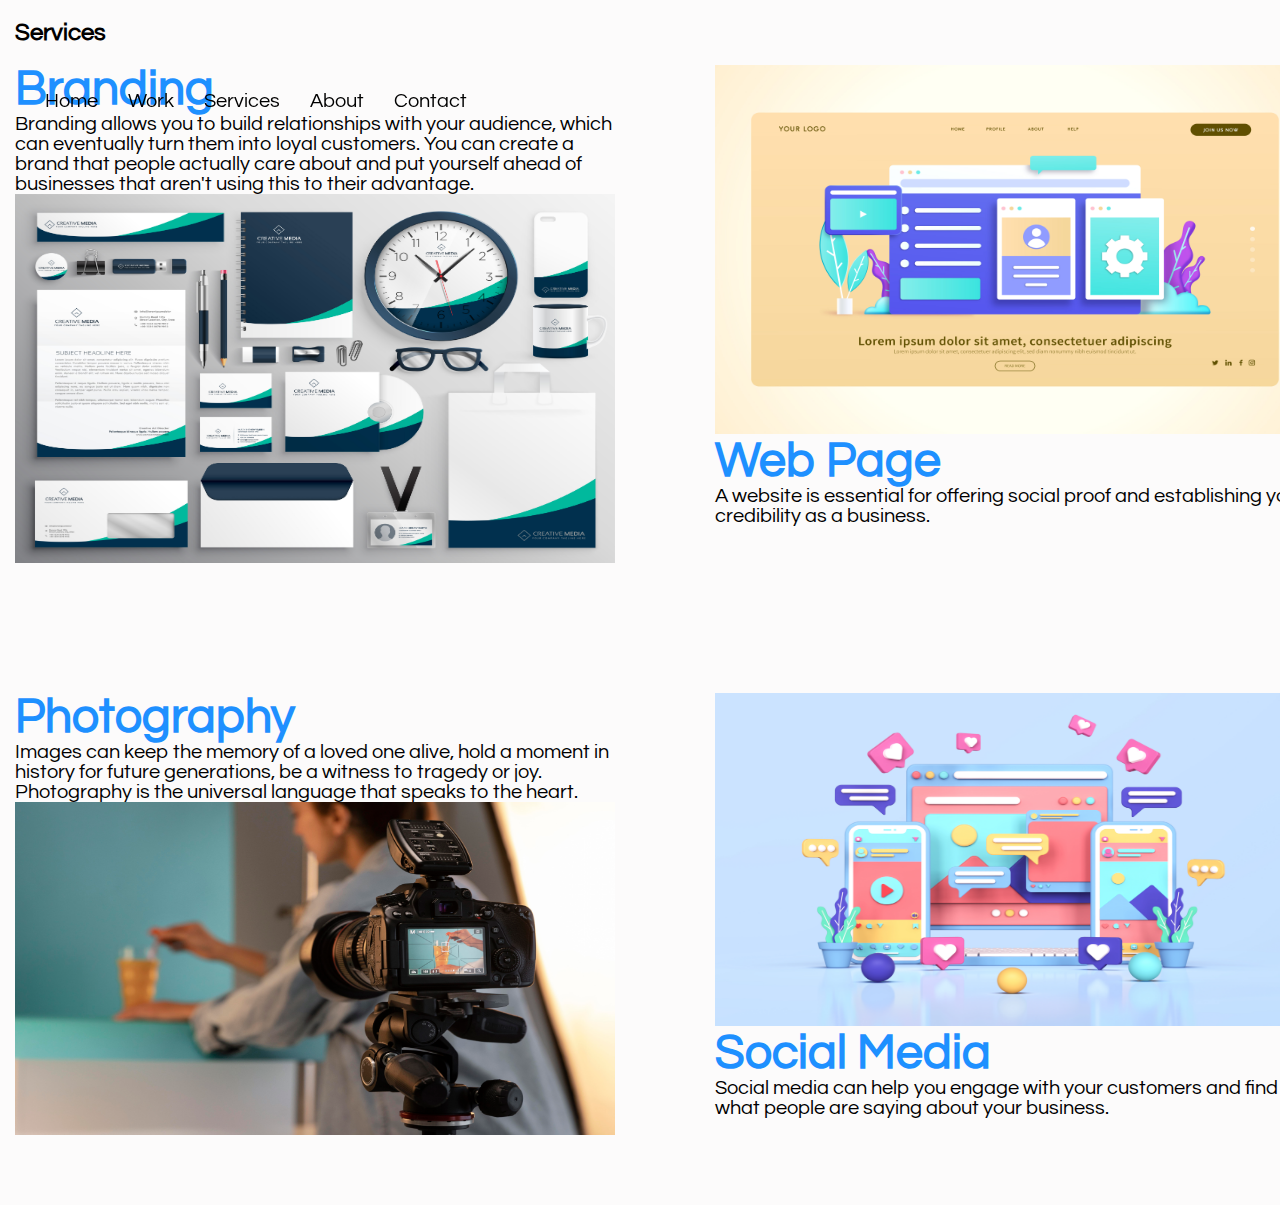
<file: services.html>
<!DOCTYPE html>
<html lang="en">

<head>
    <meta charset="UTF-8">
    <meta http-equiv="X-UA-Compatible" content="IE=edge">
    <meta name="viewport" content="width=device-width, initial-scale=1.0">
    <link rel="stylesheet" href="styles/main.css">
    <link rel="stylesheet" href="styles/hamburgers.css">
    <title>Services</title>
</head>

<body>
    <div id="page">
        <header id="header">
            <div class="header-container container">
                <a class="jotha-logo-container"><img class="jotha-logo" src="images/android.png" alt="logo"></a>
                <nav>
                    <div>
                        <ul id="menu" class="main-menu">
                            <li class="main-menu-item"><a style="animation-delay: 0.1s" href="index.html">Home</a></li>
                            <li class="main-menu-item"><a style="animation-delay: 0.2s" href="work.html">Work</a></li>
                            <li class="main-menu-item"><a style="animation-delay: 0.3s" href="services.html">Services</a></li>
                            <li class="main-menu-item"><a style="animation-delay: 0.4s" href="about.html">About</a></li>
                            <li class="main-menu-item"><a style="animation-delay: 0.5s"href="contact.html">Contact</a></li>
                        </ul>
                    </div>
                    <button id="hamburgerId" class="hamburger hamburger--collapse" type="button" onclick="toggleMenu()">
                        <span class="hamburger-box">
                            <span class="hamburger-inner"></span>
                        </span>
                    </button>
                </nav>
            </div>
        </header>
        <main>
            <section class="services-items container">
                <h2>Services</h2>
                <div class="items-container">
                    <div>
                        <h1 class="item-title">Branding</h1>
                        <div class="item-content">Branding allows you to build relationships with your audience, which
                            can eventually turn them into loyal customers. You can create a brand that people actually
                            care about and put yourself ahead of businesses that aren't using this to their advantage.
                        </div>
                        <img class="item-image" src="images/14972.jpg" alt="branding image" />
                    </div>
                    <div>
                        <img class="item-image" src="images/3323722.jpg" alt="branding image" />
                        <h1 class="item-title">Web Page</h1>
                        <div class="item-content">A website is essential for offering social proof and establishing your
                            credibility as a business.
                        </div>
                    </div>
                    <div>
                        <h1 class="item-title">Photography</h1>
                        <div class="item-content">Images can keep the memory of a loved one alive, hold a moment in
                            history for future generations, be a witness to tragedy or joy. Photography is the universal
                            language that speaks to the heart.
                        </div>
                        <img class="item-image" src="images/young-female-product-photographer-in-studio.jpg"
                            alt="branding image" />
                    </div>
                    <div>
                        <img class="item-image"
                            src="images/social-media-instagram-digital-marketing-concept-3d-rendering.jpg"
                            alt="branding image" />
                        <h1 class="item-title">Social Media</h1>
                        <div class="item-content">Social media can help you engage with your customers and find out what
                            people are saying about your business.
                        </div>
                    </div>
                </div>
            </section>
        </main>
    </div>

    <script type="text/javascript">
        var hamburgerBtn = document.getElementById("hamburgerId")
        var header = document.getElementById("header")
        var menu = document.getElementById("menu")

        function toggleMenu() {
            hamburgerBtn.classList.toggle("is-active");
            header.classList.toggle("is-active");
            menu.classList.toggle("is-active");
        }

    </script>
</body>

</html>
</file>
<file: styles/main.css>
@import url('https://fonts.googleapis.com/css2?family=Jost:ital,wght@0,100;0,200;1,100&display=swap');
@import url('https://fonts.googleapis.com/css2?family=Jost:wght@700&display=swap');
@import url('https://fonts.googleapis.com/css2?family=Questrial&display=swap');

* {
    box-sizing: border-box;
}

#page {
    padding-top: 0;
}

body {
    font-family: 'Questrial', sans-serif;
    margin: 0;
    padding: 0;
    background-color: #fcfbfb;
}

.container {
    margin: 0 auto;
    max-width: 1315px;
    padding: 0 15px;
    width: 100%;
}

.division {
    display: grid;
    grid-template-columns: 90% 10%;
    grid-column-gap: 10px;
}

.division-line {
    margin: auto;
    border: 1px solid #7E7E7E;
    display: inline-block;
    width: 100%;
}

.division-title {
    text-transform: uppercase;
    display: inline-block;
}

header {
    background-color: transparent;
    width: 100%;
    position: fixed;
    z-index: 1000;
    height: 7em;
    transition: all 0.25s;
}

header.active {
    background-color: #808080;
    height: 5.2em;
    transition: all .25s;
}

header.active .main-menu-item a {
    color: #e5e5e5
}

header.active .jotha-logo-container:nth-of-type(2) {
    display: none;
}

header.active .jotha-logo-container:nth-of-type(1) {
    display: inline;
}

header .jotha-logo-container:nth-of-type(1) {
    display: none;
}

header .jotha-logo-container:nth-of-type(2) {
    display: inline;
}

.header-container {
    height: 100%;
    display: flex;
    flex-direction: row;
    justify-content: space-between;
    transform: translateY(25px);
    transition: transform .25s cubic-bezier(.56,.01,.4,1);
}

header.active .header-container{
    transform: translateY(0px);
    transition: transform .25s cubic-bezier(.56,.01,.4,1);
}

header nav {
    display: flex;
    align-items: center;
}

.jotha-logo-container {
    display: inline;
}

.jotha-logo {
    height: 60px;
    width: 70px;
    margin: 10px;
}

.main-menu {
    list-style: none;
    display: flex;
    flex-direction: row;
    position: relative;
    padding: 0;
    margin: 0;
}

.main-menu-item {
    text-decoration: none;
    display: inline;
    margin-left: 30px;
}

.main-menu-item a {
    color: #000;
    position: relative;
    text-decoration: none;
    font-size: 20px;
}

.reveal {
    position: relative;
    transform: translateY(144px);
    opacity: 0;
    transition: 1s all ease;
}

.reveal.active {
    transform: translateY(0);
    opacity: 1;
}

.not-visible {
    display: none;
}

/************************************  HERO SECTION ************************************/

.field {
    display: flex;
    align-items: center;
    justify-content: space-around;
    width: 300px;
    margin: 10px auto;
}

.scroll {
    width: 60px;
    height: 60px;
    border: 2px solid #333;
    border-radius: 50%;
    position: relative;
    animation: down 1.5s infinite;
    -webkit-animation: down 1.5s infinite;
}

.scroll::before {
    content: '';
    position: absolute;
    top: 15px;
    left: 18px;
    width: 18px;
    height: 18px;
    border-left: 2px solid #333;
    border-bottom: 2px solid #333;
    transform: rotate(-45deg);
}

@keyframes down {
    0% {
        transform: translate(0);
    }

    20% {
        transform: translateY(15px);
    }

    40% {
        transform: translate(0);
    }
}

@-webkit-keyframes down {
    0% {
        transform: translate(0);
    }

    20% {
        transform: translateY(15px);
    }

    40% {
        transform: translate(0);
    }
}

/* Services Page */
.services {
    height: 85vh;
    margin-top: 3em;
    background: rgb(252,251,251);
    background: linear-gradient(180deg, rgba(252,251,251,1) 50%, rgba(229,229,229,1) 50%);
}

.circle {
    margin: auto;
    width: 2.5em;
    line-height: 2.5em;
    border-radius: 50%;
    text-align: center;
    font-size: 20px;
    color: #7E7E7E;
    border: 1px solid #7E7E7E;
    ;
}

.numbers {
    display: grid;
    grid-template-columns: 1fr 1fr 1fr;
    margin-top: 1em;
}

.images-container {
    margin-top: 6em;
    display: grid;
    grid-template-columns: 1fr 1fr 1fr;
    grid-column-gap: 2em;
    justify-items: center;
}

.images {
    width: 100%;
    height: 100%;
}

.text-container {
    margin-top: 3em;
    display: grid;
    grid-template-columns: 1fr 1fr 1fr;
    grid-column-gap: 2em;
}

.text {
    margin: auto;
    background: #6D92A3;
    padding: 5px 15px;
    width: 80%;
    height: 2.5em;
    display: flex;
    justify-content: center;
}

.text span {
    color: #fff;
    align-self: center;
    font-size: 1.3em;
}

.items-container {
    display: grid;
    grid-template-columns: 48% 48%;
    grid-column-gap: 8%;
    grid-row-gap: 60px;
}

.item-title {
    margin: 0;
    font-size: 3em;
    color: dodgerblue;
}

.item-content {
    font-size: 20px;
}

.item-image {
    width: 100%;
    height: 65%;
}

.card-rotation {
    background-color: transparent;
    width: 25em;
    height: 20em;
    perspective: 1000px;
}

.card-rotation-content {
    position: relative;
    width: 100%;
    height: 100%;
    text-align: center;
    transition: transform 0.8s;
    transform-style: preserve-3d;
}

.card-rotation:hover .card-rotation-content {
    transform: rotateY(180deg);
}

.card-front,
.card-back {
    position: absolute;
    width: 100%;
    height: 100%;
    -webkit-backface-visibility: hidden;
    /* Safari */
    backface-visibility: hidden;
    border-radius: 15px;
    cursor: pointer;
    display: flex;
    align-items: center;
    justify-content: center;
    flex-direction: column;
}

.card-back p {
    padding: 0 1em;
    line-height: 1.5em;
}

.card-front {
    background: linear-gradient(-229deg, #7C98B3, #E7EFF9);
}

.card-back {
    background: linear-gradient(229deg, #97afc6, #c0c0c0);
    color: white;
    transform: rotateY(180deg);
}

.card-logo {
    width: 80px;
    height: 50px;
    top: 1em;
    position: fixed;
}

#hamburgerId {
    display: none;
}

/* ################################### WORK SECTION ###################################### */
.work {
    margin-top: 3em;
}

.work-container {
    display: grid;
    grid-template-columns: 1fr 1fr;
    margin-top: 3em;
    height: 40em;
}

.left-container {
    margin-right: 6em;
}

.work-title {
    color: #6D92A3;
    font-size: 5em;
    margin: 0;
}

.work-text {
    margin: 0;
    font-size: 1.4em;
    word-spacing: 4px;
    letter-spacing: 1px;
    color: #7E7E7E;
    margin: 22px 0;
}

.work-send-button {
    cursor: pointer;
    border: 2px solid #6D92A3;
    color: #808080;
    border-radius: 20px;
    background-color: transparent;
    height: 3em;
    font-size: 15px;
    font-weight: bold;
    width: 12em;
    letter-spacing: 4px;
    text-transform: uppercase;
    transition: all .25s cubic-bezier(.56,.01,.4,1);
}

.work-send-button:hover {
    background-color: #6D92A3;
    color: #fcfbfb;
}

.slider,
.slider .imgs {
    width: 100%;
    height: 100%;
    max-height: 500px;
    position: relative;
}

.slider {
    height: 100%;
    max-height: 500px;
}

.slider .imgs {
    display: flex;
    overflow: hidden;
}

.slider .img {
    min-width: 100%;
    height: 100%;
    display: flex;
    align-items: flex-end;
    justify-content: center;
    position: absolute;
    left: 100%;
    /* animation duration can't be greater than variable interval in JS! */
    /* check JS for other settings */
    animation: .6s cubic-bezier(0.645, 0.045, 0.355, 1) 0s left;
    animation-fill-mode: forwards;
    background-size: cover !important;
    background-position: 50% !important;
}

/* Change images here */
.slider .img:nth-of-type(1) {
    background: url("https://images.unsplash.com/photo-1441974231531-c6227db76b6e");
}

.slider .img:nth-of-type(2) {
    background: url("https://images.pexels.com/photos/36764/marguerite-daisy-beautiful-beauty.jpg");
}

.slider .img:nth-of-type(3) {
    background: url("https://wallpapercave.com/wp/9F6GsSn.jpg");
}

.slider .img:nth-of-type(4) {
    background: url("https://k60.kn3.net/taringa/F/C/6/8/4/5/VCLR/3E9.jpg");
}

.slider .img span {
    padding: 7px 20px;
    background: rgba(0, 0, 0, .8);
    border-top-left-radius: 7px;
    border-top-right-radius: 7px;
    color: #f0f0f0;
    font-size: 14px;
    font-family: sans-serif;
}

.dots {
    position: absolute;
    bottom: -18px;
    left: 0;
    display: flex;
    justify-content: center;
    width: 100%;
}

.dot {
    width: 8px;
    height: 8px;
    background: gray;
    border-radius: 50%;
    margin: 0 3px;
    cursor: pointer;
}

.active-dot {
    background: #3f3f3f;
    cursor: default;
}

@keyframes leftNext {
    from {
        left: 100%;
    }

    to {
        left: 0;
    }
}

@keyframes leftCurr {
    from {
        left: 0;
    }

    to {
        left: -100%;
    }
}

@keyframes rightNext {
    from {
        left: -100%;
    }

    to {
        left: 0;
    }
}

@keyframes rightCurr {
    from {
        left: 0;
    }

    to {
        left: 100%;
    }
}

/*  Contact us page  */
.contact {
    background-color: #e5e5e5;
    height: 60vh;
}

.contact-container {
    display: grid;
    grid-template-columns: 1fr 1fr;
    grid-gap: 15em;
}

.contact-form {}

.contact-data {
    align-self: center;
}

.form {
    display: flex;
    flex-direction: column;
    flex-wrap: wrap;
    row-gap: 15px;
}

.contact-form-title {
    font-weight: bold;
    text-transform: uppercase;
    color: #6D92A3;
    font-size: 40px;
    letter-spacing: 4px;
}

.contact-form-text {
    color: #7E7E7E;
}

.inputBox {
    position: relative;
    width: 100%;
    margin-top: 1em;
}

.inputBox input {
    width: 100%;
    padding: 10px;
    border: none;
    border-bottom: 1px solid #7E7E7E;
    background: #e5e5e5;
    outline: none;
    color: #7E7E7E;
    font-size: 1em;
    transition: 0.5s;
}

.inputBox span {
    position: absolute;
    left: 0;
    padding: 7px 10px;
    pointer-events: none;
    font-size: 1.1em;
    letter-spacing: 0.2em;
    color: #7E7E7E;
    text-transform: uppercase;
    transition: 0.5s;
}

.inputBox input:valid~span,
.inputBox input:focus~span {
    color: #6D92A3;
    transform: translateX(10px) translateY(-7px);
    font-size: 0.70em;
    padding: 0 10px;
    background: #e5e5e5;
    letter-spacing: 0.2em;
}

.inputBox input:valid,
.inputBox input:focus {
    border: none;
    border-bottom: 1px solid #7E7E7E;
}

.form-button-container {
    margin: 1.5em auto;
}

.form-button {
    cursor: pointer;
    text-transform: uppercase;
    font-weight: bold;
    color: #fff;
    background: #6D92A3;
    padding: 10px 5em;
    border: 2px #6D92A3;
    letter-spacing: 0.4em;
}

.contact-data-container {
    background-color: #6D92A3;
    position: relative;
}

.contact-data-square {
    height: 2.5em;
    width: 3em;
    background-color: #fff;
    position: absolute;
    top: -1.5em;
    left: -1.5em;
}

.contact-data-title {
    text-transform: uppercase;
    color: #fff;
    font-weight: bold;
    font-size: 40px;
    padding: 24px 24px 0px 24px;
    margin-bottom: 0px;
}

.contact-data-info {
    display: flex;
    flex-direction: column;
    padding-left: 4em;
    color: #fff;
    column-gap: 2em;
}

.contact-data-info span {
    margin-top: 1em;
}

.contact-data-info a {
    color: #fff;
    text-decoration: none;
}

.contact-data-info a {
    color: #fff;
    text-decoration: none;
}

.contact-data-info a:hover {
    color: #fff;
    text-decoration: underline;
}

footer {
    margin-top: 6em;
    padding: 2em;
    background-color: #6D92A3;
}

.footer-container {
    display: flex;
    justify-content: space-between;
}

footer a {
    color: #fff;
}


/* MOBILE CSS */

@media only screen and (max-width: 999px) {
    header.is-active {
        height: 120vh;
        position: fixed;
        top: 0;
        background: #6D92A3;
        background: linear-gradient(180deg, rgba(4, 97, 159, 1) 0%, rgba(211, 211, 211, 1) 100%);
    }

    .header-container {
        display: inline-block;
    }

    header nav {
        justify-content: center;
    }

    .main-menu {
        list-style: none;
        position: relative;
    }

    ul.main-menu {
        display: none;
        flex-direction: column;
        padding: 0 0 55px;
        margin-top: 40px;
    }

    ul.main-menu.is-active {
        display: flex;
        align-items: center;
    }

    .main-menu.is-active li>a {
        animation: appear 0.3s both;
    }

    .main-menu.is-active li>a:hover {
        font-size: 40px;
        transition: all .5s ease;
    }

    .main-menu-item {
        margin: 0 0 30px 0;
        font-size: 32px;
        font-weight: bold;
    }

    .main-menu-item a {
        color: #fff;
        position: relative;
        text-decoration: none;
    }

    .hamburger {
        position: absolute;
        top: 10px;
        right: 10px;
    }

    #hamburgerId {
        display: inline-block;
    }

    @keyframes appear {
        0% {
            opacity: 0;
            translate: 0 50px;
        }

        100% {
            opacity: 1;
        }
    }

}
</file>
<file: styles/hamburgers.css>
/*!
 * Hamburgers
 * @description Tasty CSS-animated hamburgers
 * @author Jonathan Suh @jonsuh
 * @site https://jonsuh.com/hamburgers
 * @link https://github.com/jonsuh/hamburgers
 */
 @media only screen and (max-width: 0px) {
  .hamburger {
    display: none;
  }
 }

 .hamburger {
    padding: 15px 15px;
    display: inline-block;
    cursor: pointer;
    transition-property: opacity, filter;
    transition-duration: 0.15s;
    transition-timing-function: linear;
    font: inherit;
    color: inherit;
    text-transform: none;
    background-color: transparent;
    border: 0;
    margin: 0;
    overflow: visible; }
    .hamburger.is-active .hamburger-inner,
    .hamburger.is-active .hamburger-inner::before,
    .hamburger.is-active .hamburger-inner::after {
      background-color: #fff; }
  
  .hamburger-box {
    width: 40px;
    height: 24px;
    display: inline-block;
    position: relative; }
  
  .hamburger-inner {
    display: block;
    top: 50%;
    margin-top: -2px; }
    .hamburger-inner, .hamburger-inner::before, .hamburger-inner::after {
      width: 40px;
      height: 4px;
      background-color: #fff;
      border-radius: 4px;
      position: absolute;
      transition-property: transform;
      transition-duration: 0.15s;
      transition-timing-function: ease; }
    .hamburger-inner::before, .hamburger-inner::after {
      content: "";
      display: block; }
    .hamburger-inner::before {
      top: -10px; }
    .hamburger-inner::after {
      bottom: -10px; }
  
  /*
     * 3DX
     */
  .hamburger--3dx .hamburger-box {
    perspective: 80px; }
  
  .hamburger--3dx .hamburger-inner {
    transition: transform 0.15s cubic-bezier(0.645, 0.045, 0.355, 1), background-color 0s 0.1s cubic-bezier(0.645, 0.045, 0.355, 1); }
    .hamburger--3dx .hamburger-inner::before, .hamburger--3dx .hamburger-inner::after {
      transition: transform 0s 0.1s cubic-bezier(0.645, 0.045, 0.355, 1); }
  
  .hamburger--3dx.is-active .hamburger-inner {
    background-color: transparent !important;
    transform: rotateY(180deg); }
    .hamburger--3dx.is-active .hamburger-inner::before {
      transform: translate3d(0, 10px, 0) rotate(45deg); }
    .hamburger--3dx.is-active .hamburger-inner::after {
      transform: translate3d(0, -10px, 0) rotate(-45deg); }
  
  /*
     * 3DX Reverse
     */
  .hamburger--3dx-r .hamburger-box {
    perspective: 80px; }
  
  .hamburger--3dx-r .hamburger-inner {
    transition: transform 0.15s cubic-bezier(0.645, 0.045, 0.355, 1), background-color 0s 0.1s cubic-bezier(0.645, 0.045, 0.355, 1); }
    .hamburger--3dx-r .hamburger-inner::before, .hamburger--3dx-r .hamburger-inner::after {
      transition: transform 0s 0.1s cubic-bezier(0.645, 0.045, 0.355, 1); }
  
  .hamburger--3dx-r.is-active .hamburger-inner {
    background-color: transparent !important;
    transform: rotateY(-180deg); }
    .hamburger--3dx-r.is-active .hamburger-inner::before {
      transform: translate3d(0, 10px, 0) rotate(45deg); }
    .hamburger--3dx-r.is-active .hamburger-inner::after {
      transform: translate3d(0, -10px, 0) rotate(-45deg); }
  
  /*
     * 3DY
     */
  .hamburger--3dy .hamburger-box {
    perspective: 80px; }
  
  .hamburger--3dy .hamburger-inner {
    transition: transform 0.15s cubic-bezier(0.645, 0.045, 0.355, 1), background-color 0s 0.1s cubic-bezier(0.645, 0.045, 0.355, 1); }
    .hamburger--3dy .hamburger-inner::before, .hamburger--3dy .hamburger-inner::after {
      transition: transform 0s 0.1s cubic-bezier(0.645, 0.045, 0.355, 1); }
  
  .hamburger--3dy.is-active .hamburger-inner {
    background-color: transparent !important;
    transform: rotateX(-180deg); }
    .hamburger--3dy.is-active .hamburger-inner::before {
      transform: translate3d(0, 10px, 0) rotate(45deg); }
    .hamburger--3dy.is-active .hamburger-inner::after {
      transform: translate3d(0, -10px, 0) rotate(-45deg); }
  
  /*
     * 3DY Reverse
     */
  .hamburger--3dy-r .hamburger-box {
    perspective: 80px; }
  
  .hamburger--3dy-r .hamburger-inner {
    transition: transform 0.15s cubic-bezier(0.645, 0.045, 0.355, 1), background-color 0s 0.1s cubic-bezier(0.645, 0.045, 0.355, 1); }
    .hamburger--3dy-r .hamburger-inner::before, .hamburger--3dy-r .hamburger-inner::after {
      transition: transform 0s 0.1s cubic-bezier(0.645, 0.045, 0.355, 1); }
  
  .hamburger--3dy-r.is-active .hamburger-inner {
    background-color: transparent !important;
    transform: rotateX(180deg); }
    .hamburger--3dy-r.is-active .hamburger-inner::before {
      transform: translate3d(0, 10px, 0) rotate(45deg); }
    .hamburger--3dy-r.is-active .hamburger-inner::after {
      transform: translate3d(0, -10px, 0) rotate(-45deg); }
  
  /*
     * 3DXY
     */
  .hamburger--3dxy .hamburger-box {
    perspective: 80px; }
  
  .hamburger--3dxy .hamburger-inner {
    transition: transform 0.15s cubic-bezier(0.645, 0.045, 0.355, 1), background-color 0s 0.1s cubic-bezier(0.645, 0.045, 0.355, 1); }
    .hamburger--3dxy .hamburger-inner::before, .hamburger--3dxy .hamburger-inner::after {
      transition: transform 0s 0.1s cubic-bezier(0.645, 0.045, 0.355, 1); }
  
  .hamburger--3dxy.is-active .hamburger-inner {
    background-color: transparent !important;
    transform: rotateX(180deg) rotateY(180deg); }
    .hamburger--3dxy.is-active .hamburger-inner::before {
      transform: translate3d(0, 10px, 0) rotate(45deg); }
    .hamburger--3dxy.is-active .hamburger-inner::after {
      transform: translate3d(0, -10px, 0) rotate(-45deg); }
  
  /*
     * 3DXY Reverse
     */
  .hamburger--3dxy-r .hamburger-box {
    perspective: 80px; }
  
  .hamburger--3dxy-r .hamburger-inner {
    transition: transform 0.15s cubic-bezier(0.645, 0.045, 0.355, 1), background-color 0s 0.1s cubic-bezier(0.645, 0.045, 0.355, 1); }
    .hamburger--3dxy-r .hamburger-inner::before, .hamburger--3dxy-r .hamburger-inner::after {
      transition: transform 0s 0.1s cubic-bezier(0.645, 0.045, 0.355, 1); }
  
  .hamburger--3dxy-r.is-active .hamburger-inner {
    background-color: transparent !important;
    transform: rotateX(180deg) rotateY(180deg) rotateZ(-180deg); }
    .hamburger--3dxy-r.is-active .hamburger-inner::before {
      transform: translate3d(0, 10px, 0) rotate(45deg); }
    .hamburger--3dxy-r.is-active .hamburger-inner::after {
      transform: translate3d(0, -10px, 0) rotate(-45deg); }
  
  /*
     * Arrow
     */
  .hamburger--arrow.is-active .hamburger-inner::before {
    transform: translate3d(-8px, 0, 0) rotate(-45deg) scale(0.7, 1); }
  
  .hamburger--arrow.is-active .hamburger-inner::after {
    transform: translate3d(-8px, 0, 0) rotate(45deg) scale(0.7, 1); }
  
  /*
     * Arrow Right
     */
  .hamburger--arrow-r.is-active .hamburger-inner::before {
    transform: translate3d(8px, 0, 0) rotate(45deg) scale(0.7, 1); }
  
  .hamburger--arrow-r.is-active .hamburger-inner::after {
    transform: translate3d(8px, 0, 0) rotate(-45deg) scale(0.7, 1); }
  
  /*
     * Arrow Alt
     */
  .hamburger--arrowalt .hamburger-inner::before {
    transition: top 0.1s 0.1s ease, transform 0.1s cubic-bezier(0.165, 0.84, 0.44, 1); }
  
  .hamburger--arrowalt .hamburger-inner::after {
    transition: bottom 0.1s 0.1s ease, transform 0.1s cubic-bezier(0.165, 0.84, 0.44, 1); }
  
  .hamburger--arrowalt.is-active .hamburger-inner::before {
    top: 0;
    transform: translate3d(-8px, -10px, 0) rotate(-45deg) scale(0.7, 1);
    transition: top 0.1s ease, transform 0.1s 0.1s cubic-bezier(0.895, 0.03, 0.685, 0.22); }
  
  .hamburger--arrowalt.is-active .hamburger-inner::after {
    bottom: 0;
    transform: translate3d(-8px, 10px, 0) rotate(45deg) scale(0.7, 1);
    transition: bottom 0.1s ease, transform 0.1s 0.1s cubic-bezier(0.895, 0.03, 0.685, 0.22); }
  
  /*
     * Arrow Alt Right
     */
  .hamburger--arrowalt-r .hamburger-inner::before {
    transition: top 0.1s 0.1s ease, transform 0.1s cubic-bezier(0.165, 0.84, 0.44, 1); }
  
  .hamburger--arrowalt-r .hamburger-inner::after {
    transition: bottom 0.1s 0.1s ease, transform 0.1s cubic-bezier(0.165, 0.84, 0.44, 1); }
  
  .hamburger--arrowalt-r.is-active .hamburger-inner::before {
    top: 0;
    transform: translate3d(8px, -10px, 0) rotate(45deg) scale(0.7, 1);
    transition: top 0.1s ease, transform 0.1s 0.1s cubic-bezier(0.895, 0.03, 0.685, 0.22); }
  
  .hamburger--arrowalt-r.is-active .hamburger-inner::after {
    bottom: 0;
    transform: translate3d(8px, 10px, 0) rotate(-45deg) scale(0.7, 1);
    transition: bottom 0.1s ease, transform 0.1s 0.1s cubic-bezier(0.895, 0.03, 0.685, 0.22); }
  
  /*
     * Arrow Turn
     */
  .hamburger--arrowturn.is-active .hamburger-inner {
    transform: rotate(-180deg); }
    .hamburger--arrowturn.is-active .hamburger-inner::before {
      transform: translate3d(8px, 0, 0) rotate(45deg) scale(0.7, 1); }
    .hamburger--arrowturn.is-active .hamburger-inner::after {
      transform: translate3d(8px, 0, 0) rotate(-45deg) scale(0.7, 1); }
  
  /*
     * Arrow Turn Right
     */
  .hamburger--arrowturn-r.is-active .hamburger-inner {
    transform: rotate(-180deg); }
    .hamburger--arrowturn-r.is-active .hamburger-inner::before {
      transform: translate3d(-8px, 0, 0) rotate(-45deg) scale(0.7, 1); }
    .hamburger--arrowturn-r.is-active .hamburger-inner::after {
      transform: translate3d(-8px, 0, 0) rotate(45deg) scale(0.7, 1); }
  
  /*
     * Boring
     */
  .hamburger--boring .hamburger-inner, .hamburger--boring .hamburger-inner::before, .hamburger--boring .hamburger-inner::after {
    transition-property: none; }
  
  .hamburger--boring.is-active .hamburger-inner {
    transform: rotate(45deg); }
    .hamburger--boring.is-active .hamburger-inner::before {
      top: 0;
      opacity: 0; }
    .hamburger--boring.is-active .hamburger-inner::after {
      bottom: 0;
      transform: rotate(-90deg); }
  
  /*
     * Collapse
     */
  .hamburger--collapse .hamburger-inner {
    top: auto;
    bottom: 0;
    transition-duration: 0.13s;
    transition-delay: 0.13s;
    transition-timing-function: cubic-bezier(0.55, 0.055, 0.675, 0.19); }
    .hamburger--collapse .hamburger-inner::after {
      top: -20px;
      transition: top 0.2s 0.2s cubic-bezier(0.33333, 0.66667, 0.66667, 1), opacity 0.1s linear; }
    .hamburger--collapse .hamburger-inner::before {
      transition: top 0.12s 0.2s cubic-bezier(0.33333, 0.66667, 0.66667, 1), transform 0.13s cubic-bezier(0.55, 0.055, 0.675, 0.19); }
  
  .hamburger--collapse.is-active .hamburger-inner {
    transform: translate3d(0, -10px, 0) rotate(-45deg);
    transition-delay: 0.22s;
    transition-timing-function: cubic-bezier(0.215, 0.61, 0.355, 1); }
    .hamburger--collapse.is-active .hamburger-inner::after {
      top: 0;
      opacity: 0;
      transition: top 0.2s cubic-bezier(0.33333, 0, 0.66667, 0.33333), opacity 0.1s 0.22s linear; }
    .hamburger--collapse.is-active .hamburger-inner::before {
      top: 0;
      transform: rotate(-90deg);
      transition: top 0.1s 0.16s cubic-bezier(0.33333, 0, 0.66667, 0.33333), transform 0.13s 0.25s cubic-bezier(0.215, 0.61, 0.355, 1); }
  
  /*
     * Collapse Reverse
     */
  .hamburger--collapse-r .hamburger-inner {
    top: auto;
    bottom: 0;
    transition-duration: 0.13s;
    transition-delay: 0.13s;
    transition-timing-function: cubic-bezier(0.55, 0.055, 0.675, 0.19); }
    .hamburger--collapse-r .hamburger-inner::after {
      top: -20px;
      transition: top 0.2s 0.2s cubic-bezier(0.33333, 0.66667, 0.66667, 1), opacity 0.1s linear; }
    .hamburger--collapse-r .hamburger-inner::before {
      transition: top 0.12s 0.2s cubic-bezier(0.33333, 0.66667, 0.66667, 1), transform 0.13s cubic-bezier(0.55, 0.055, 0.675, 0.19); }
  
  .hamburger--collapse-r.is-active .hamburger-inner {
    transform: translate3d(0, -10px, 0) rotate(45deg);
    transition-delay: 0.22s;
    transition-timing-function: cubic-bezier(0.215, 0.61, 0.355, 1); }
    .hamburger--collapse-r.is-active .hamburger-inner::after {
      top: 0;
      opacity: 0;
      transition: top 0.2s cubic-bezier(0.33333, 0, 0.66667, 0.33333), opacity 0.1s 0.22s linear; }
    .hamburger--collapse-r.is-active .hamburger-inner::before {
      top: 0;
      transform: rotate(90deg);
      transition: top 0.1s 0.16s cubic-bezier(0.33333, 0, 0.66667, 0.33333), transform 0.13s 0.25s cubic-bezier(0.215, 0.61, 0.355, 1); }
  
  /*
     * Elastic
     */
  .hamburger--elastic .hamburger-inner {
    top: 2px;
    transition-duration: 0.275s;
    transition-timing-function: cubic-bezier(0.68, -0.55, 0.265, 1.55); }
    .hamburger--elastic .hamburger-inner::before {
      top: 10px;
      transition: opacity 0.125s 0.275s ease; }
    .hamburger--elastic .hamburger-inner::after {
      top: 20px;
      transition: transform 0.275s cubic-bezier(0.68, -0.55, 0.265, 1.55); }
  
  .hamburger--elastic.is-active .hamburger-inner {
    transform: translate3d(0, 10px, 0) rotate(135deg);
    transition-delay: 0.075s; }
    .hamburger--elastic.is-active .hamburger-inner::before {
      transition-delay: 0s;
      opacity: 0; }
    .hamburger--elastic.is-active .hamburger-inner::after {
      transform: translate3d(0, -20px, 0) rotate(-270deg);
      transition-delay: 0.075s; }
  
  /*
     * Elastic Reverse
     */
  .hamburger--elastic-r .hamburger-inner {
    top: 2px;
    transition-duration: 0.275s;
    transition-timing-function: cubic-bezier(0.68, -0.55, 0.265, 1.55); }
    .hamburger--elastic-r .hamburger-inner::before {
      top: 10px;
      transition: opacity 0.125s 0.275s ease; }
    .hamburger--elastic-r .hamburger-inner::after {
      top: 20px;
      transition: transform 0.275s cubic-bezier(0.68, -0.55, 0.265, 1.55); }
  
  .hamburger--elastic-r.is-active .hamburger-inner {
    transform: translate3d(0, 10px, 0) rotate(-135deg);
    transition-delay: 0.075s; }
    .hamburger--elastic-r.is-active .hamburger-inner::before {
      transition-delay: 0s;
      opacity: 0; }
    .hamburger--elastic-r.is-active .hamburger-inner::after {
      transform: translate3d(0, -20px, 0) rotate(270deg);
      transition-delay: 0.075s; }
  
  /*
     * Emphatic
     */
  .hamburger--emphatic {
    overflow: hidden; }
    .hamburger--emphatic .hamburger-inner {
      transition: background-color 0.125s 0.175s ease-in; }
      .hamburger--emphatic .hamburger-inner::before {
        left: 0;
        transition: transform 0.125s cubic-bezier(0.6, 0.04, 0.98, 0.335), top 0.05s 0.125s linear, left 0.125s 0.175s ease-in; }
      .hamburger--emphatic .hamburger-inner::after {
        top: 10px;
        right: 0;
        transition: transform 0.125s cubic-bezier(0.6, 0.04, 0.98, 0.335), top 0.05s 0.125s linear, right 0.125s 0.175s ease-in; }
    .hamburger--emphatic.is-active .hamburger-inner {
      transition-delay: 0s;
      transition-timing-function: ease-out;
      background-color: transparent !important; }
      .hamburger--emphatic.is-active .hamburger-inner::before {
        left: -80px;
        top: -80px;
        transform: translate3d(80px, 80px, 0) rotate(45deg);
        transition: left 0.125s ease-out, top 0.05s 0.125s linear, transform 0.125s 0.175s cubic-bezier(0.075, 0.82, 0.165, 1); }
      .hamburger--emphatic.is-active .hamburger-inner::after {
        right: -80px;
        top: -80px;
        transform: translate3d(-80px, 80px, 0) rotate(-45deg);
        transition: right 0.125s ease-out, top 0.05s 0.125s linear, transform 0.125s 0.175s cubic-bezier(0.075, 0.82, 0.165, 1); }
  
  /*
     * Emphatic Reverse
     */
  .hamburger--emphatic-r {
    overflow: hidden; }
    .hamburger--emphatic-r .hamburger-inner {
      transition: background-color 0.125s 0.175s ease-in; }
      .hamburger--emphatic-r .hamburger-inner::before {
        left: 0;
        transition: transform 0.125s cubic-bezier(0.6, 0.04, 0.98, 0.335), top 0.05s 0.125s linear, left 0.125s 0.175s ease-in; }
      .hamburger--emphatic-r .hamburger-inner::after {
        top: 10px;
        right: 0;
        transition: transform 0.125s cubic-bezier(0.6, 0.04, 0.98, 0.335), top 0.05s 0.125s linear, right 0.125s 0.175s ease-in; }
    .hamburger--emphatic-r.is-active .hamburger-inner {
      transition-delay: 0s;
      transition-timing-function: ease-out;
      background-color: transparent !important; }
      .hamburger--emphatic-r.is-active .hamburger-inner::before {
        left: -80px;
        top: 80px;
        transform: translate3d(80px, -80px, 0) rotate(-45deg);
        transition: left 0.125s ease-out, top 0.05s 0.125s linear, transform 0.125s 0.175s cubic-bezier(0.075, 0.82, 0.165, 1); }
      .hamburger--emphatic-r.is-active .hamburger-inner::after {
        right: -80px;
        top: 80px;
        transform: translate3d(-80px, -80px, 0) rotate(45deg);
        transition: right 0.125s ease-out, top 0.05s 0.125s linear, transform 0.125s 0.175s cubic-bezier(0.075, 0.82, 0.165, 1); }
  
  /*
     * Minus
     */
  .hamburger--minus .hamburger-inner::before, .hamburger--minus .hamburger-inner::after {
    transition: bottom 0.08s 0s ease-out, top 0.08s 0s ease-out, opacity 0s linear; }
  
  .hamburger--minus.is-active .hamburger-inner::before, .hamburger--minus.is-active .hamburger-inner::after {
    opacity: 0;
    transition: bottom 0.08s ease-out, top 0.08s ease-out, opacity 0s 0.08s linear; }
  
  .hamburger--minus.is-active .hamburger-inner::before {
    top: 0; }
  
  .hamburger--minus.is-active .hamburger-inner::after {
    bottom: 0; }
  
  /*
     * Slider
     */
  .hamburger--slider .hamburger-inner {
    top: 2px; }
    .hamburger--slider .hamburger-inner::before {
      top: 10px;
      transition-property: transform, opacity;
      transition-timing-function: ease;
      transition-duration: 0.15s; }
    .hamburger--slider .hamburger-inner::after {
      top: 20px; }
  
  .hamburger--slider.is-active .hamburger-inner {
    transform: translate3d(0, 10px, 0) rotate(45deg); }
    .hamburger--slider.is-active .hamburger-inner::before {
      transform: rotate(-45deg) translate3d(-5.71429px, -6px, 0);
      opacity: 0; }
    .hamburger--slider.is-active .hamburger-inner::after {
      transform: translate3d(0, -20px, 0) rotate(-90deg); }
  
  /*
     * Slider Reverse
     */
  .hamburger--slider-r .hamburger-inner {
    top: 2px; }
    .hamburger--slider-r .hamburger-inner::before {
      top: 10px;
      transition-property: transform, opacity;
      transition-timing-function: ease;
      transition-duration: 0.15s; }
    .hamburger--slider-r .hamburger-inner::after {
      top: 20px; }
  
  .hamburger--slider-r.is-active .hamburger-inner {
    transform: translate3d(0, 10px, 0) rotate(-45deg); }
    .hamburger--slider-r.is-active .hamburger-inner::before {
      transform: rotate(45deg) translate3d(5.71429px, -6px, 0);
      opacity: 0; }
    .hamburger--slider-r.is-active .hamburger-inner::after {
      transform: translate3d(0, -20px, 0) rotate(90deg); }
  
  /*
     * Spin
     */
  .hamburger--spin .hamburger-inner {
    transition-duration: 0.22s;
    transition-timing-function: cubic-bezier(0.55, 0.055, 0.675, 0.19); }
    .hamburger--spin .hamburger-inner::before {
      transition: top 0.1s 0.25s ease-in, opacity 0.1s ease-in; }
    .hamburger--spin .hamburger-inner::after {
      transition: bottom 0.1s 0.25s ease-in, transform 0.22s cubic-bezier(0.55, 0.055, 0.675, 0.19); }
  
  .hamburger--spin.is-active .hamburger-inner {
    transform: rotate(225deg);
    transition-delay: 0.12s;
    transition-timing-function: cubic-bezier(0.215, 0.61, 0.355, 1); }
    .hamburger--spin.is-active .hamburger-inner::before {
      top: 0;
      opacity: 0;
      transition: top 0.1s ease-out, opacity 0.1s 0.12s ease-out; }
    .hamburger--spin.is-active .hamburger-inner::after {
      bottom: 0;
      transform: rotate(-90deg);
      transition: bottom 0.1s ease-out, transform 0.22s 0.12s cubic-bezier(0.215, 0.61, 0.355, 1); }
  
  /*
     * Spin Reverse
     */
  .hamburger--spin-r .hamburger-inner {
    transition-duration: 0.22s;
    transition-timing-function: cubic-bezier(0.55, 0.055, 0.675, 0.19); }
    .hamburger--spin-r .hamburger-inner::before {
      transition: top 0.1s 0.25s ease-in, opacity 0.1s ease-in; }
    .hamburger--spin-r .hamburger-inner::after {
      transition: bottom 0.1s 0.25s ease-in, transform 0.22s cubic-bezier(0.55, 0.055, 0.675, 0.19); }
  
  .hamburger--spin-r.is-active .hamburger-inner {
    transform: rotate(-225deg);
    transition-delay: 0.12s;
    transition-timing-function: cubic-bezier(0.215, 0.61, 0.355, 1); }
    .hamburger--spin-r.is-active .hamburger-inner::before {
      top: 0;
      opacity: 0;
      transition: top 0.1s ease-out, opacity 0.1s 0.12s ease-out; }
    .hamburger--spin-r.is-active .hamburger-inner::after {
      bottom: 0;
      transform: rotate(90deg);
      transition: bottom 0.1s ease-out, transform 0.22s 0.12s cubic-bezier(0.215, 0.61, 0.355, 1); }
  
  /*
     * Spring
     */
  .hamburger--spring .hamburger-inner {
    top: 2px;
    transition: background-color 0s 0.13s linear; }
    .hamburger--spring .hamburger-inner::before {
      top: 10px;
      transition: top 0.1s 0.2s cubic-bezier(0.33333, 0.66667, 0.66667, 1), transform 0.13s cubic-bezier(0.55, 0.055, 0.675, 0.19); }
    .hamburger--spring .hamburger-inner::after {
      top: 20px;
      transition: top 0.2s 0.2s cubic-bezier(0.33333, 0.66667, 0.66667, 1), transform 0.13s cubic-bezier(0.55, 0.055, 0.675, 0.19); }
  
  .hamburger--spring.is-active .hamburger-inner {
    transition-delay: 0.22s;
    background-color: transparent !important; }
    .hamburger--spring.is-active .hamburger-inner::before {
      top: 0;
      transition: top 0.1s 0.15s cubic-bezier(0.33333, 0, 0.66667, 0.33333), transform 0.13s 0.22s cubic-bezier(0.215, 0.61, 0.355, 1);
      transform: translate3d(0, 10px, 0) rotate(45deg); }
    .hamburger--spring.is-active .hamburger-inner::after {
      top: 0;
      transition: top 0.2s cubic-bezier(0.33333, 0, 0.66667, 0.33333), transform 0.13s 0.22s cubic-bezier(0.215, 0.61, 0.355, 1);
      transform: translate3d(0, 10px, 0) rotate(-45deg); }
  
  /*
     * Spring Reverse
     */
  .hamburger--spring-r .hamburger-inner {
    top: auto;
    bottom: 0;
    transition-duration: 0.13s;
    transition-delay: 0s;
    transition-timing-function: cubic-bezier(0.55, 0.055, 0.675, 0.19); }
    .hamburger--spring-r .hamburger-inner::after {
      top: -20px;
      transition: top 0.2s 0.2s cubic-bezier(0.33333, 0.66667, 0.66667, 1), opacity 0s linear; }
    .hamburger--spring-r .hamburger-inner::before {
      transition: top 0.1s 0.2s cubic-bezier(0.33333, 0.66667, 0.66667, 1), transform 0.13s cubic-bezier(0.55, 0.055, 0.675, 0.19); }
  
  .hamburger--spring-r.is-active .hamburger-inner {
    transform: translate3d(0, -10px, 0) rotate(-45deg);
    transition-delay: 0.22s;
    transition-timing-function: cubic-bezier(0.215, 0.61, 0.355, 1); }
    .hamburger--spring-r.is-active .hamburger-inner::after {
      top: 0;
      opacity: 0;
      transition: top 0.2s cubic-bezier(0.33333, 0, 0.66667, 0.33333), opacity 0s 0.22s linear; }
    .hamburger--spring-r.is-active .hamburger-inner::before {
      top: 0;
      transform: rotate(90deg);
      transition: top 0.1s 0.15s cubic-bezier(0.33333, 0, 0.66667, 0.33333), transform 0.13s 0.22s cubic-bezier(0.215, 0.61, 0.355, 1); }
  
  /*
     * Stand
     */
  .hamburger--stand .hamburger-inner {
    transition: transform 0.075s 0.15s cubic-bezier(0.55, 0.055, 0.675, 0.19), background-color 0s 0.075s linear; }
    .hamburger--stand .hamburger-inner::before {
      transition: top 0.075s 0.075s ease-in, transform 0.075s 0s cubic-bezier(0.55, 0.055, 0.675, 0.19); }
    .hamburger--stand .hamburger-inner::after {
      transition: bottom 0.075s 0.075s ease-in, transform 0.075s 0s cubic-bezier(0.55, 0.055, 0.675, 0.19); }
  
  .hamburger--stand.is-active .hamburger-inner {
    transform: rotate(90deg);
    background-color: transparent !important;
    transition: transform 0.075s 0s cubic-bezier(0.215, 0.61, 0.355, 1), background-color 0s 0.15s linear; }
    .hamburger--stand.is-active .hamburger-inner::before {
      top: 0;
      transform: rotate(-45deg);
      transition: top 0.075s 0.1s ease-out, transform 0.075s 0.15s cubic-bezier(0.215, 0.61, 0.355, 1); }
    .hamburger--stand.is-active .hamburger-inner::after {
      bottom: 0;
      transform: rotate(45deg);
      transition: bottom 0.075s 0.1s ease-out, transform 0.075s 0.15s cubic-bezier(0.215, 0.61, 0.355, 1); }
  
  /*
     * Stand Reverse
     */
  .hamburger--stand-r .hamburger-inner {
    transition: transform 0.075s 0.15s cubic-bezier(0.55, 0.055, 0.675, 0.19), background-color 0s 0.075s linear; }
    .hamburger--stand-r .hamburger-inner::before {
      transition: top 0.075s 0.075s ease-in, transform 0.075s 0s cubic-bezier(0.55, 0.055, 0.675, 0.19); }
    .hamburger--stand-r .hamburger-inner::after {
      transition: bottom 0.075s 0.075s ease-in, transform 0.075s 0s cubic-bezier(0.55, 0.055, 0.675, 0.19); }
  
  .hamburger--stand-r.is-active .hamburger-inner {
    transform: rotate(-90deg);
    background-color: transparent !important;
    transition: transform 0.075s 0s cubic-bezier(0.215, 0.61, 0.355, 1), background-color 0s 0.15s linear; }
    .hamburger--stand-r.is-active .hamburger-inner::before {
      top: 0;
      transform: rotate(-45deg);
      transition: top 0.075s 0.1s ease-out, transform 0.075s 0.15s cubic-bezier(0.215, 0.61, 0.355, 1); }
    .hamburger--stand-r.is-active .hamburger-inner::after {
      bottom: 0;
      transform: rotate(45deg);
      transition: bottom 0.075s 0.1s ease-out, transform 0.075s 0.15s cubic-bezier(0.215, 0.61, 0.355, 1); }
  
  /*
     * Squeeze
     */
  .hamburger--squeeze .hamburger-inner {
    transition-duration: 0.075s;
    transition-timing-function: cubic-bezier(0.55, 0.055, 0.675, 0.19); }
    .hamburger--squeeze .hamburger-inner::before {
      transition: top 0.075s 0.12s ease, opacity 0.075s ease; }
    .hamburger--squeeze .hamburger-inner::after {
      transition: bottom 0.075s 0.12s ease, transform 0.075s cubic-bezier(0.55, 0.055, 0.675, 0.19); }
  
  .hamburger--squeeze.is-active .hamburger-inner {
    transform: rotate(45deg);
    transition-delay: 0.12s;
    transition-timing-function: cubic-bezier(0.215, 0.61, 0.355, 1); }
    .hamburger--squeeze.is-active .hamburger-inner::before {
      top: 0;
      opacity: 0;
      transition: top 0.075s ease, opacity 0.075s 0.12s ease; }
    .hamburger--squeeze.is-active .hamburger-inner::after {
      bottom: 0;
      transform: rotate(-90deg);
      transition: bottom 0.075s ease, transform 0.075s 0.12s cubic-bezier(0.215, 0.61, 0.355, 1); }
  
  /*
     * Vortex
     */
  .hamburger--vortex .hamburger-inner {
    transition-duration: 0.2s;
    transition-timing-function: cubic-bezier(0.19, 1, 0.22, 1); }
    .hamburger--vortex .hamburger-inner::before, .hamburger--vortex .hamburger-inner::after {
      transition-duration: 0s;
      transition-delay: 0.1s;
      transition-timing-function: linear; }
    .hamburger--vortex .hamburger-inner::before {
      transition-property: top, opacity; }
    .hamburger--vortex .hamburger-inner::after {
      transition-property: bottom, transform; }
  
  .hamburger--vortex.is-active .hamburger-inner {
    transform: rotate(765deg);
    transition-timing-function: cubic-bezier(0.19, 1, 0.22, 1); }
    .hamburger--vortex.is-active .hamburger-inner::before, .hamburger--vortex.is-active .hamburger-inner::after {
      transition-delay: 0s; }
    .hamburger--vortex.is-active .hamburger-inner::before {
      top: 0;
      opacity: 0; }
    .hamburger--vortex.is-active .hamburger-inner::after {
      bottom: 0;
      transform: rotate(90deg); }
  
  /*
     * Vortex Reverse
     */
  .hamburger--vortex-r .hamburger-inner {
    transition-duration: 0.2s;
    transition-timing-function: cubic-bezier(0.19, 1, 0.22, 1); }
    .hamburger--vortex-r .hamburger-inner::before, .hamburger--vortex-r .hamburger-inner::after {
      transition-duration: 0s;
      transition-delay: 0.1s;
      transition-timing-function: linear; }
    .hamburger--vortex-r .hamburger-inner::before {
      transition-property: top, opacity; }
    .hamburger--vortex-r .hamburger-inner::after {
      transition-property: bottom, transform; }
  
  .hamburger--vortex-r.is-active .hamburger-inner {
    transform: rotate(-765deg);
    transition-timing-function: cubic-bezier(0.19, 1, 0.22, 1); }
    .hamburger--vortex-r.is-active .hamburger-inner::before, .hamburger--vortex-r.is-active .hamburger-inner::after {
      transition-delay: 0s; }
    .hamburger--vortex-r.is-active .hamburger-inner::before {
      top: 0;
      opacity: 0; }
    .hamburger--vortex-r.is-active .hamburger-inner::after {
      bottom: 0;
      transform: rotate(-90deg); }
</file>
